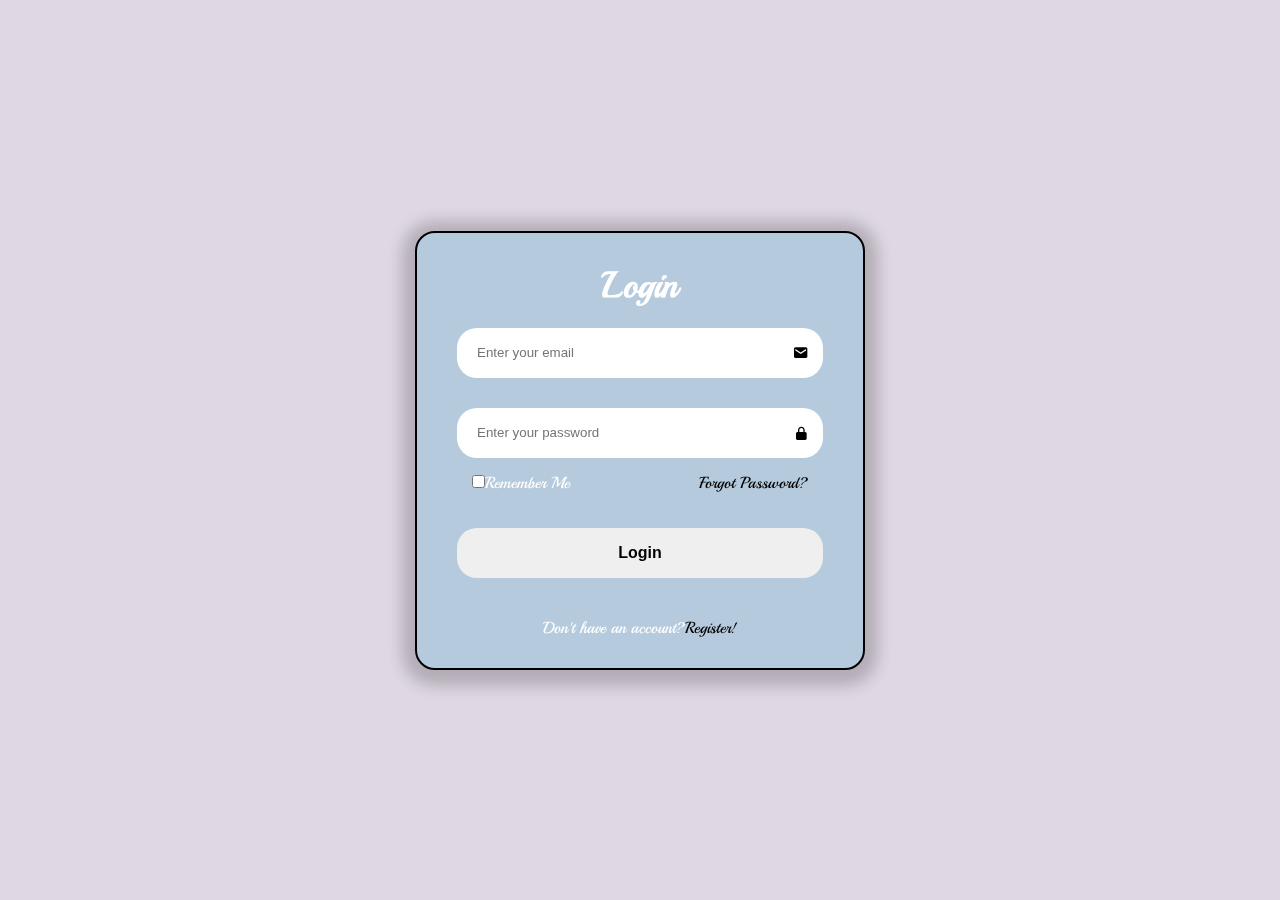
<file: index.html>
<!DOCTYPE html>
<html lang="en">

<head>
    <meta charset="UTF-8">
    <meta name="viewport" content="width=device-width, initial-scale=1.0">
    <title>Login Form</title>
    <link rel="preconnect" href="https://fonts.googleapis.com">
    <link rel="preconnect" href="https://fonts.gstatic.com" crossorigin>
    <link href="https://fonts.googleapis.com/css2?family=Playball&display=swap" rel="stylesheet">
    <link href='https://unpkg.com/boxicons@2.1.4/css/boxicons.min.css' rel='stylesheet'>
    <link href="./styles.css" rel="stylesheet">
</head>

<body>
    <div>
        <form class="container">
            <div class="wrapper">
                <div>
                    <h1 class="heading">Login</h1>
                </div>
                <div class="username">
                    <input type="email" id="user" placeholder="Enter your email" required>
                    <i class='bx bxs-envelope'></i>
                </div>
                <div class="password">
                    <input type="password" id="Pass" placeholder="Enter your password" required>
                    <i class='bx bxs-lock-alt'></i>
                </div>
                <div class="remember">
                    <label><input type="checkbox">Remember Me</label>
                    <a href="#">Forgot Password?</a>
                </div>
                <div class="signin">
                    <button type="submit" class="log" onclick="check()">Login</button>
                </div>
                <div>
                    <p class="donthave">Don't have an account?<a href="#" class="register">Register!</a></p>
                </div>
            </div>
        </form>
    </div>
    <script src="./index.js"></script>
</body>

</html>
</file>
<file: styles.css>
* {
    margin: 0;
    padding: 0px;
    box-sizing: border-box;
}

body {
    font-family: "Playball";
    font-weight: 400;
    font-style: normal;
    display: flex;
    justify-content: center;
    align-items: center;
    background-color: rgb(223, 216, 228);
    min-height: 100vh;
    background-position: center;
}

.heading {
    text-align: center;
    font-size: 36px;
    margin-bottom: 20px;
}

.wrapper {
    font-family: "Playball";
    background: rgb(181, 203, 221);
    backdrop-filter: blur(40px);
    border: 2px solid black;
    box-shadow: 0px 3px 15px 13px rgba(9, 4, 4, 0.2);
    width: 450px;
    padding: 30px 40px;
    border-radius: 20px;
    color: #fff;
}

.username input {
    width: 100%;
    height: 50px;
    border: 0px;
    margin-bottom: 30px;
    border-radius: 20px;
    padding: 20px 45px 20px 20px;
}

.password input {
    height: 50px;
    width: 100%;
    border: 0px;
    margin-bottom: 30px;
    border-radius: 20px;
    padding: 20px 45px 20px 20px;
}

.username i {
    z-index: 1;
    position: absolute;
    margin: 17px 0px 0px -30px;
    color: black;
}

input:focus {
    border: 2px solid black;
    outline: none;
}

.password i {
    position: absolute;
    margin: 17px 0px 0px -30px;
    color: black;
}

.log {
    height: 50px;
    width: 100%;
    border-radius: 20px;
    margin: 0px 10px 10px 0px;
    border: 0px;
}

.log:hover {
    color: aliceblue;
    background: rgb(117, 37, 222);
    border: 1px solid;
}

.remember {
    text-align: left;
    display: flex;
    justify-content: space-between;
    margin: -15px 15px 35px;
}

.donthave {
    display: flex;
    justify-content: center;
    margin-top: 30px;
}

a {
    color: black;
    text-decoration: none;
}

a:hover {
    text-decoration: underline;
}

.signin button {
    font-size: 16px;
    font-weight: 600;
}
</file>
